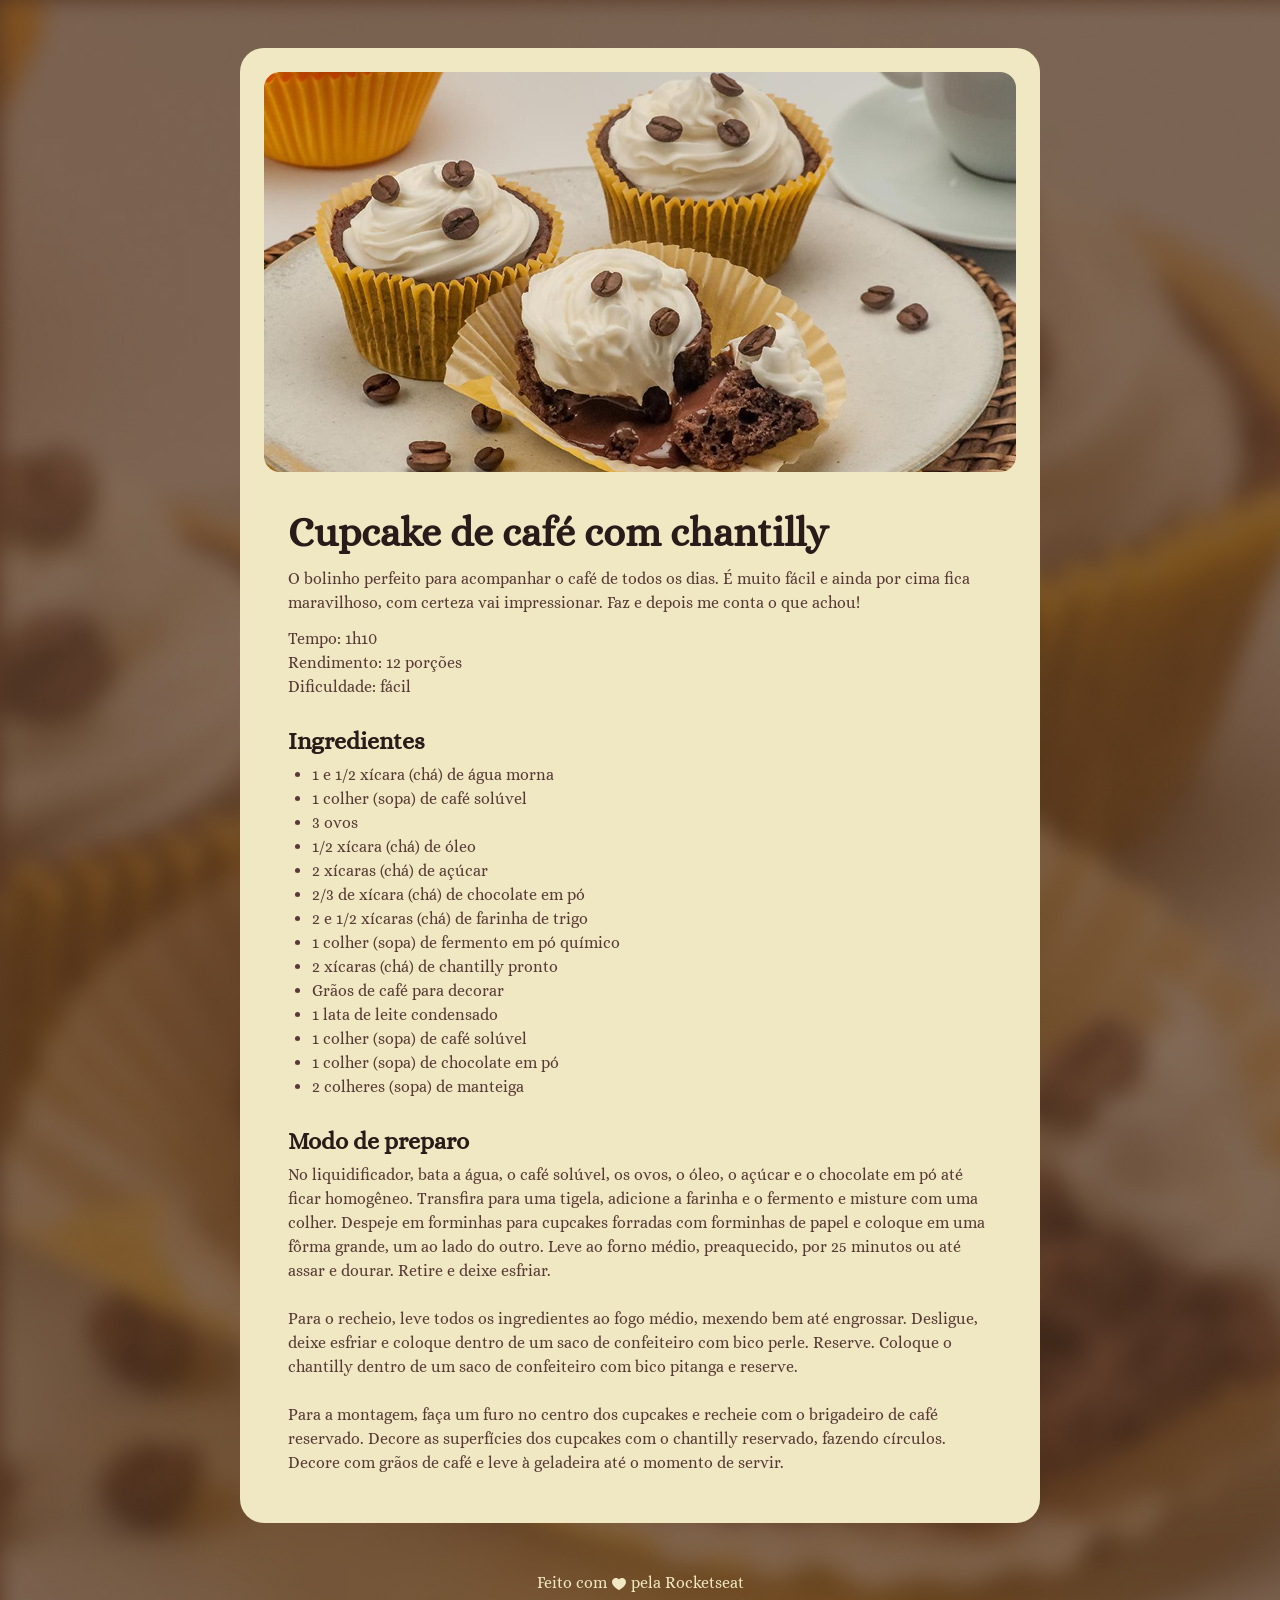
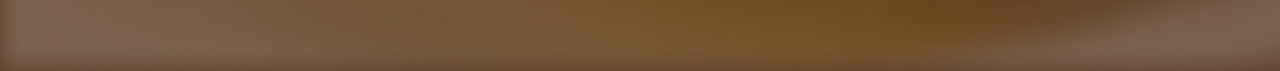
<file: index.html>
<!DOCTYPE html>
<html lang="pt-br">
  <head>
    <link rel="preconnect" href="https://fonts.googleapis.com" />
    <link rel="preconnect" href="https://fonts.gstatic.com" crossorigin />

    <meta charset="UTF-8" />
    <meta name="viewport" content="width=device-width, initial-scale=1.0" />
    <title>Página de receita</title>

    <link rel="stylesheet" href="style.css" />
    <link
      href="https://fonts.googleapis.com/css2?family=Alice&display=swap"
      rel="stylesheet"
    />
  </head>
  <body>
    <div id="page">
      <img
        src="./assets/main-image.jpg"
        alt="Imagem de um cupcake com grãos de café"
      />
      <main>
        <section id="about">
          <h1>Cupcake de café com chantilly</h1>

          <p>
            O bolinho perfeito para acompanhar o café de todos os dias. É muito
            fácil e ainda por cima fica maravilhoso, com certeza vai
            impressionar. Faz e depois me conta o que achou!
          </p>

          <p>
            Tempo: 1h10 <br />
            Rendimento: 12 porções <br />
            Dificuldade: fácil
          </p>
        </section>
        <section id="ingredients">
          <h2>Ingredientes</h2>

          <ul>
            <li>1 e 1/2 xícara (chá) de água morna</li>
            <li>1 colher (sopa) de café solúvel</li>
            <li>3 ovos</li>
            <li>1/2 xícara (chá) de óleo</li>
            <li>2 xícaras (chá) de açúcar</li>
            <li>2/3 de xícara (chá) de chocolate em pó</li>
            <li>2 e 1/2 xícaras (chá) de farinha de trigo</li>
            <li>1 colher (sopa) de fermento em pó químico</li>
            <li>2 xícaras (chá) de chantilly pronto</li>
            <li>Grãos de café para decorar</li>
            <li>1 lata de leite condensado</li>
            <li>1 colher (sopa) de café solúvel</li>
            <li>1 colher (sopa) de chocolate em pó</li>
            <li>2 colheres (sopa) de manteiga</li>
          </ul>
        </section>

        <section id="preparation">
          <h2>Modo de preparo</h2>

          <p>
            No liquidificador, bata a água, o café solúvel, os ovos, o óleo, o
            açúcar e o chocolate em pó até ficar homogêneo. Transfira para uma
            tigela, adicione a farinha e o fermento e misture com uma colher.
            Despeje em forminhas para cupcakes forradas com forminhas de papel e
            coloque em uma fôrma grande, um ao lado do outro. Leve ao forno
            médio, preaquecido, por 25 minutos ou até assar e dourar. Retire e
            deixe esfriar. <br /><br />

            Para o recheio, leve todos os ingredientes ao fogo médio, mexendo
            bem até engrossar. Desligue, deixe esfriar e coloque dentro de um
            saco de confeiteiro com bico perle. Reserve. Coloque o chantilly
            dentro de um saco de confeiteiro com bico pitanga e reserve.
            <br /><br />

            Para a montagem, faça um furo no centro dos cupcakes e recheie com o
            brigadeiro de café reservado. Decore as superfícies dos cupcakes com
            o chantilly reservado, fazendo círculos. Decore com grãos de café e
            leve à geladeira até o momento de servir.
          </p>
        </section>
      </main>
    </div>

    <footer>
      Feito com <img src="./assets/heart.svg" alt="coração" /> pela Rocketseat
    </footer>
  </body>
</html>
</file>
<file: style.css>
* {
  margin: 0;
  padding: 0;
}

:root {
  font-family: "Alice", serif;
  line-height: 150%;
  color: #573a37;
}

body {
  background-image: url(./assets/bg-image.jpg);
  background-size: cover;
}

#page {
  box-sizing: border-box;
  width: 800px;
  padding: 24px;
  background-color: #f0e8c2;
  border-radius: 24px;
  margin: 48px auto;
}

main {
  padding: 24px;
}

section + section {
  margin-top: 24px;
}

#about p + p {
  margin-top: 12px;
}

h1 {
  line-height: 140%;
  font-size: 40px;
  margin-bottom: 4px;
}

h2 {
  font-size: 24px;
}

h1,
h2 {
  color: #291b1a;
  margin-bottom: 4px;
  line-height: 150%;
}

ul {
  padding-left: 24px;
}

footer {
  color: #f0e8c2;
  text-align: center;
  padding-bottom: 48px;
  margin: 48px auto 28px;
}

footer img {
  vertical-align: middle;
}
</file>
